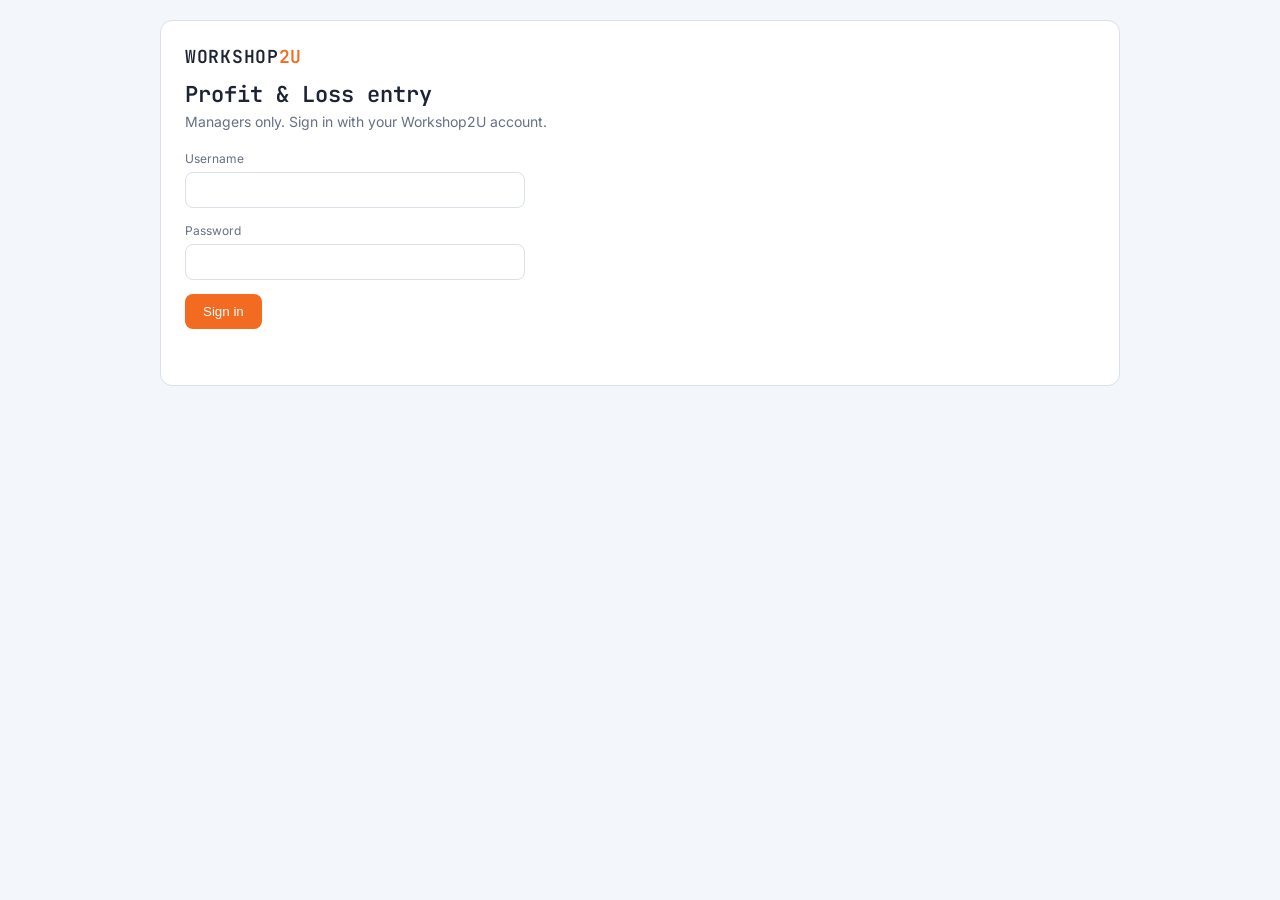
<file: finance_form-4.html>
<!DOCTYPE html>
<html lang="en">
<head>
<meta charset="utf-8">
<meta name="viewport" content="width=device-width,initial-scale=1">
<title>Workshop2U | Profit &amp; Loss entry</title>
<link rel="preconnect" href="https://fonts.googleapis.com">
<link href="https://fonts.googleapis.com/css2?family=Inter:wght@400;500;600&family=JetBrains+Mono:wght@600&display=swap" rel="stylesheet">
<style>
:root{--ink:#1c2433;--mute:#667085;--line:#d9e0ea;--accent:#f26b21;--g:#2fb67c;--r:#e5484d}
*{box-sizing:border-box}[hidden]{display:none!important}
body{margin:0;font:14px/1.5 'Inter',system-ui,sans-serif;color:var(--ink);background:#f3f6fa;padding:20px}
.card{max-width:960px;margin:auto;background:#fff;border:1px solid var(--line);border-radius:12px;padding:24px}
.logo{font:600 18px 'JetBrains Mono',monospace;letter-spacing:.04em}.logo span{color:var(--accent)}
h1{font:600 22px 'JetBrains Mono',monospace;margin:12px 0 2px}
p{color:var(--mute);margin:0 0 18px}
form{display:grid;grid-template-columns:repeat(4,1fr);gap:14px}
#loginForm{grid-template-columns:1fr;max-width:340px}
label{display:grid;gap:4px;font-size:12px;color:var(--mute)}
.full{grid-column:1/-1}
input,select,textarea{font:inherit;color:var(--ink);padding:8px 10px;border:1px solid var(--line);border-radius:8px;min-width:0;background:#fff}
:focus-visible{outline:2px solid #3b82f6;outline-offset:2px}
button{padding:10px 18px;border:0;border-radius:8px;background:var(--accent);color:#fff;font:600 14px inherit;cursor:pointer}
button:disabled{opacity:.6;cursor:wait}
a{color:#2f80c0}
#msg,#err{margin-top:12px;font-weight:500;min-height:1.4em}
#msg.ok{color:var(--g)}#msg.bad,#err{color:var(--r)}
@media(max-width:800px){form{grid-template-columns:1fr 1fr}}
@media(max-width:480px){form{grid-template-columns:1fr}body{padding:10px}.card{padding:16px}}
</style>
</head>
<body>
<div class="card">
  <b class="logo">WORKSHOP<span>2U</span></b>
  <h1>Profit &amp; Loss entry</h1>

  <section id="loginBox">
    <p>Managers only. Sign in with your Workshop2U account.</p>
    <form id="loginForm">
      <label>Username<input id="u" autocomplete="username" required></label>
      <label>Password<input id="p" type="password" autocomplete="current-password" required></label>
      <div><button id="loginBtn">Sign in</button><div id="err" role="alert"></div></div>
    </form>
  </section>

  <section id="entry" hidden>
    <p>Signed in as <b id="who"></b> &middot; <a href="#" id="out">Sign out</a></p>
    <form id="finForm"></form>
    <div id="msg" role="status"></div>
  </section>
</div>
<script src="config.js"></script>
<script src="finform.js"></script>
<script>
let token = null;
const call = async (action, extra) => {
  if (CONFIG.API_URL.startsWith('PASTE')) throw new Error('API_URL is not set in config.js.');
  const res = await fetch(CONFIG.API_URL, { method: 'POST', body: JSON.stringify({ action, token, ...extra }) });
  const j = await res.json(); if (!j.ok) throw new Error(j.error); return j;
};
const $ = s => document.querySelector(s);
const footer = '<button id="saveBtn">Submit to Finance sheet</button>';

$('#loginForm').onsubmit = async e => {
  e.preventDefault(); $('#err').textContent = ''; $('#loginBtn').disabled = true;
  try {
    const j = await call('login', { user: $('#u').value.trim(), pass: $('#p').value });
    token = j.token;
    if (!['manager', 'webmaster'].includes(j.role)) { await call('logout').catch(() => {}); token = null; throw new Error('Only Managers and Webmasters can submit finance data.'); }
    $('#who').textContent = j.user + ' (' + j.role + ')'; $('#p').value = '';
    buildFinForm($('#finForm'), footer);
    $('#loginBox').hidden = true; $('#entry').hidden = false;
  } catch (err) { $('#err').textContent = err.message; }
  $('#loginBtn').disabled = false;
};
$('#out').onclick = async e => { e.preventDefault(); try { await call('logout'); } catch (x) {} token = null; $('#entry').hidden = true; $('#loginBox').hidden = false; $('#msg').textContent = ''; };
$('#finForm').onsubmit = async e => {
  e.preventDefault();
  const b = $('#saveBtn'), m = $('#msg'); b.disabled = true; b.textContent = 'Submitting...'; m.className = ''; m.textContent = '';
  try { await call('finAdd', { row: finPayload(e.target) }); m.className = 'ok'; m.textContent = 'Submitted. The Profit & Loss dashboard and the Finance sheet are updated.'; e.target.reset(); }
  catch (err) { m.className = 'bad'; m.textContent = 'Could not submit: ' + err.message; if (/expired/i.test(err.message)) { $('#entry').hidden = true; $('#loginBox').hidden = false; } }
  b.disabled = false; b.textContent = 'Submit to Finance sheet';
};
</script>
</body>
</html>
</file>
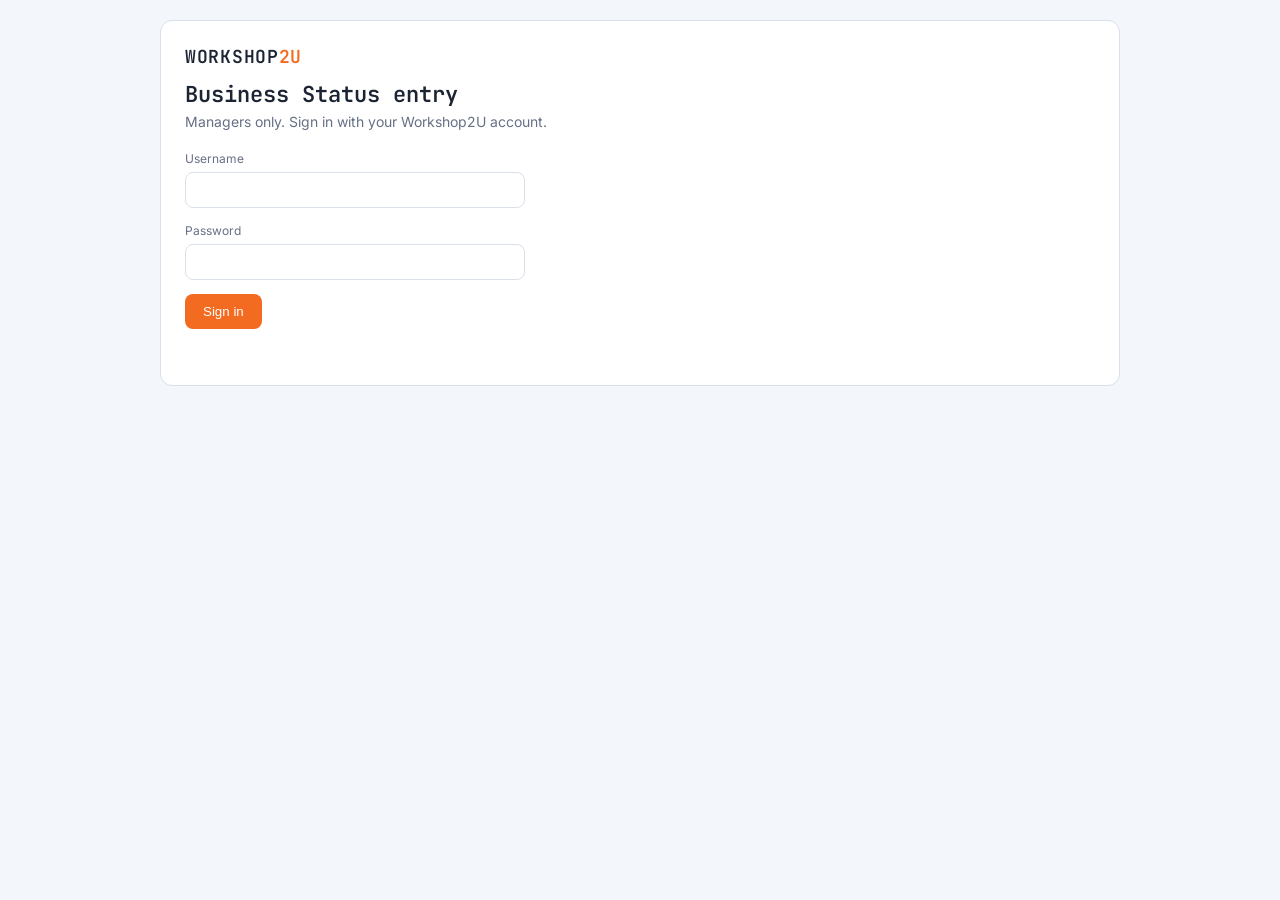
<file: finance_form.html>
<!DOCTYPE html>
<html lang="en">
<head>
<meta charset="utf-8">
<meta name="viewport" content="width=device-width,initial-scale=1">
<title>Workshop2U | Business Status entry</title>
<link rel="preconnect" href="https://fonts.googleapis.com">
<link href="https://fonts.googleapis.com/css2?family=Inter:wght@400;500;600&family=JetBrains+Mono:wght@600&display=swap" rel="stylesheet">
<style>
:root{--ink:#1c2433;--mute:#667085;--line:#d9e0ea;--accent:#f26b21;--g:#2fb67c;--r:#e5484d}
*{box-sizing:border-box}[hidden]{display:none!important}
body{margin:0;font:14px/1.5 'Inter',system-ui,sans-serif;color:var(--ink);background:#f3f6fa;padding:20px}
.card{max-width:960px;margin:auto;background:#fff;border:1px solid var(--line);border-radius:12px;padding:24px}
.logo{font:600 18px 'JetBrains Mono',monospace;letter-spacing:.04em}.logo span{color:var(--accent)}
h1{font:600 22px 'JetBrains Mono',monospace;margin:12px 0 2px}
p{color:var(--mute);margin:0 0 18px}
form{display:grid;grid-template-columns:repeat(4,1fr);gap:14px}
#loginForm{grid-template-columns:1fr;max-width:340px}
label{display:grid;gap:4px;font-size:12px;color:var(--mute)}
.full{grid-column:1/-1}
input,select,textarea{font:inherit;color:var(--ink);padding:8px 10px;border:1px solid var(--line);border-radius:8px;min-width:0;background:#fff}
:focus-visible{outline:2px solid #3b82f6;outline-offset:2px}
button{padding:10px 18px;border:0;border-radius:8px;background:var(--accent);color:#fff;font:600 14px inherit;cursor:pointer}
button:disabled{opacity:.6;cursor:wait}
a{color:#2f80c0}
#msg,#err{margin-top:12px;font-weight:500;min-height:1.4em}
#msg.ok{color:var(--g)}#msg.bad,#err{color:var(--r)}
@media(max-width:800px){form{grid-template-columns:1fr 1fr}}
@media(max-width:480px){form{grid-template-columns:1fr}body{padding:10px}.card{padding:16px}}
</style>
</head>
<body>
<div class="card">
  <b class="logo">WORKSHOP<span>2U</span></b>
  <h1>Business Status entry</h1>

  <section id="loginBox">
    <p>Managers only. Sign in with your Workshop2U account.</p>
    <form id="loginForm">
      <label>Username<input id="u" autocomplete="username" required></label>
      <label>Password<input id="p" type="password" autocomplete="current-password" required></label>
      <div><button id="loginBtn">Sign in</button><div id="err" role="alert"></div></div>
    </form>
  </section>

  <section id="entry" hidden>
    <p>Signed in as <b id="who"></b> &middot; <a href="#" id="out">Sign out</a></p>
    <form id="finForm"></form>
    <div id="msg" role="status"></div>
  </section>
</div>
<script src="config.js"></script>
<script src="finform.js"></script>
<script>
let token = null;
const call = async (action, extra) => {
  if (CONFIG.API_URL.startsWith('PASTE')) throw new Error('API_URL is not set in config.js.');
  const res = await fetch(CONFIG.API_URL, { method: 'POST', body: JSON.stringify({ action, token, ...extra }) });
  const j = await res.json(); if (!j.ok) throw new Error(j.error); return j;
};
const $ = s => document.querySelector(s);
const footer = '<button id="saveBtn">Submit to Finance sheet</button>';

$('#loginForm').onsubmit = async e => {
  e.preventDefault(); $('#err').textContent = ''; $('#loginBtn').disabled = true;
  try {
    const j = await call('login', { user: $('#u').value.trim(), pass: $('#p').value });
    token = j.token;
    if (!['manager', 'webmaster'].includes(j.role)) { await call('logout').catch(() => {}); token = null; throw new Error('Only Managers and Webmasters can submit finance data.'); }
    $('#who').textContent = j.user + ' (' + j.role + ')'; $('#p').value = '';
    buildFinForm($('#finForm'), footer);
    $('#loginBox').hidden = true; $('#entry').hidden = false;
  } catch (err) { $('#err').textContent = err.message; }
  $('#loginBtn').disabled = false;
};
$('#out').onclick = async e => { e.preventDefault(); try { await call('logout'); } catch (x) {} token = null; $('#entry').hidden = true; $('#loginBox').hidden = false; $('#msg').textContent = ''; };
$('#finForm').onsubmit = async e => {
  e.preventDefault();
  const b = $('#saveBtn'), m = $('#msg'); b.disabled = true; b.textContent = 'Submitting...'; m.className = ''; m.textContent = '';
  try { await call('finAdd', { row: finPayload(e.target) }); m.className = 'ok'; m.textContent = 'Submitted. The Business Status dashboard and the Finance sheet are updated.'; e.target.reset(); }
  catch (err) { m.className = 'bad'; m.textContent = 'Could not submit: ' + err.message; if (/expired/i.test(err.message)) { $('#entry').hidden = true; $('#loginBox').hidden = false; } }
  b.disabled = false; b.textContent = 'Submit to Finance sheet';
};
</script>
</body>
</html>
</file>
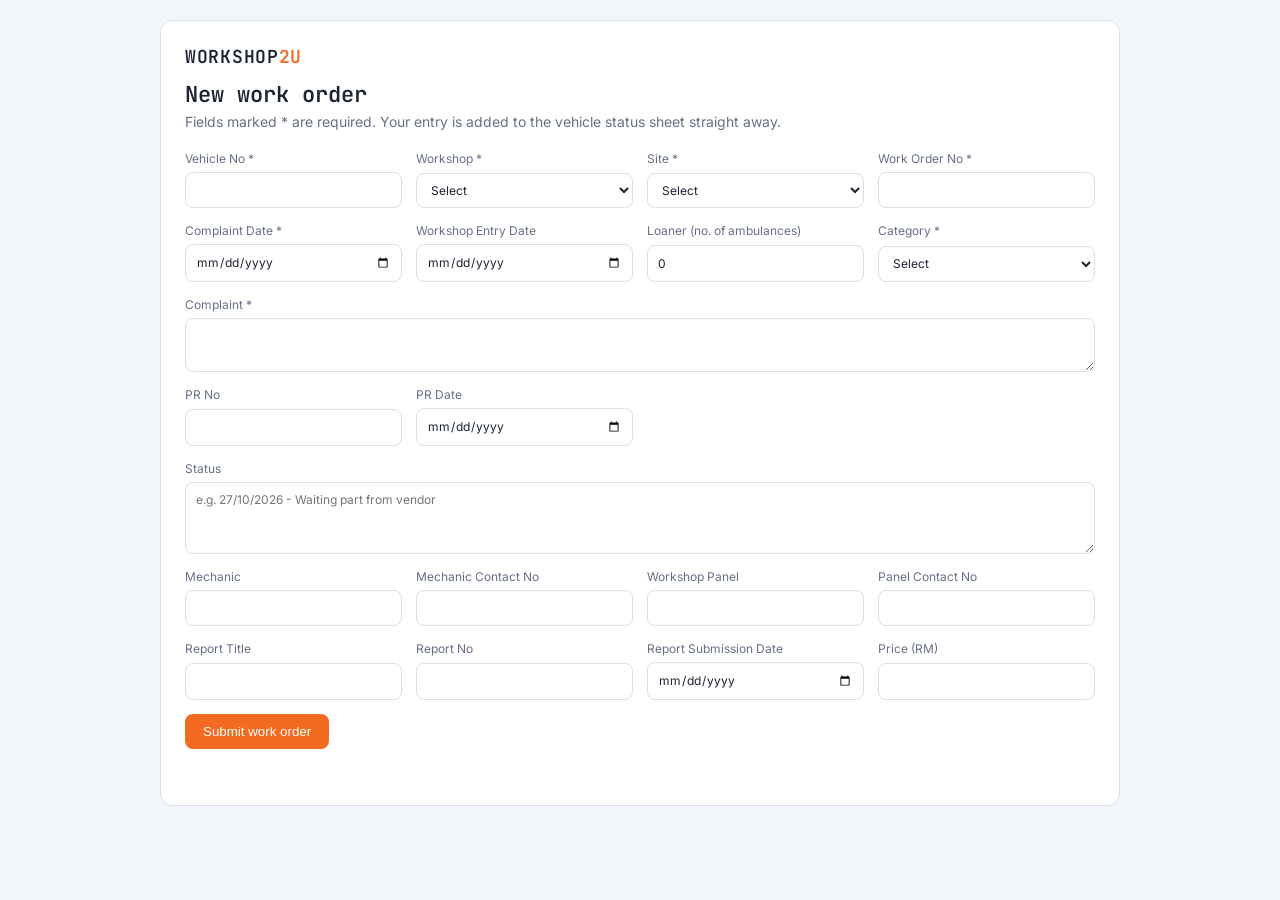
<file: form-5.html>
<!DOCTYPE html>
<html lang="en">
<head>
<meta charset="utf-8">
<meta name="viewport" content="width=device-width,initial-scale=1">
<title>Workshop2U | New work order</title>
<link rel="preconnect" href="https://fonts.googleapis.com">
<link href="https://fonts.googleapis.com/css2?family=Inter:wght@400;500;600&family=JetBrains+Mono:wght@600&display=swap" rel="stylesheet">
<style>
:root{--ink:#1c2433;--mute:#667085;--line:#d9e0ea;--accent:#f26b21;--g:#2fb67c;--r:#e5484d}
*{box-sizing:border-box}
body{margin:0;font:14px/1.5 'Inter',system-ui,sans-serif;color:var(--ink);background:#f3f6fa;padding:20px}
.card{max-width:960px;margin:auto;background:#fff;border:1px solid var(--line);border-radius:12px;padding:24px}
.logo{font:600 18px 'JetBrains Mono',monospace;letter-spacing:.04em}.logo span{color:var(--accent)}
h1{font:600 22px 'JetBrains Mono',monospace;margin:12px 0 2px}
p{color:var(--mute);margin:0 0 18px}
form{display:grid;grid-template-columns:repeat(4,1fr);gap:14px}
label{display:grid;gap:4px;font-size:12px;color:var(--mute)}
.full{grid-column:1/-1}
input,select,textarea{font:inherit;color:var(--ink);padding:8px 10px;border:1px solid var(--line);border-radius:8px;min-width:0;background:#fff}
:focus-visible{outline:2px solid #3b82f6;outline-offset:2px}
button{padding:10px 18px;border:0;border-radius:8px;background:var(--accent);color:#fff;font:600 14px inherit;cursor:pointer}
button:disabled{opacity:.6;cursor:wait}
.hp{position:absolute;left:-9999px}
#msg{margin-top:12px;font-weight:500;min-height:1.4em}
#msg.ok{color:var(--g)}#msg.bad{color:var(--r)}
@media(max-width:800px){form{grid-template-columns:1fr 1fr}}
@media(max-width:480px){form{grid-template-columns:1fr}body{padding:10px}.card{padding:16px}}
</style>
</head>
<body>
<div class="card">
  <b class="logo">WORKSHOP<span>2U</span></b>
  <h1>New work order</h1>
  <p>Fields marked * are required. Your entry is added to the vehicle status sheet straight away.</p>
  <form id="woForm">
    <label class="hp" aria-hidden="true">Website<input name="website" tabindex="-1" autocomplete="off"></label>
    <label>Vehicle No *<input name="veh" required></label>
    <label>Workshop *<select name="ws" required><option value="">Select</option><option>WR1</option><option>WR2</option><option>WR3</option></select></label>
    <label>Site *<select name="site" required></select></label>
    <label>Work Order No *<input name="wo" required></label>
    <label>Complaint Date *<input name="cdate" type="date" required></label>
    <label>Workshop Entry Date<input name="edate" type="date"></label>
    <label>Loaner (no. of ambulances)<input name="loan" type="number" min="0" value="0"></label>
    <label>Category *<select name="cat" id="catSel" required></select></label>
    <label class="full">Complaint *<textarea name="complaint" rows="2" required></textarea></label>
    <label>PR No<input name="prNo"></label>
    <label>PR Date<input name="prDate" type="date"></label>
    <label class="full">Status<textarea name="status" rows="3" placeholder="e.g. 27/10/2026 - Waiting part from vendor"></textarea></label>
    <label>Mechanic<input name="mech"></label>
    <label>Mechanic Contact No<input name="mechTel" type="tel"></label>
    <label>Workshop Panel<input name="panel"></label>
    <label>Panel Contact No<input name="panelTel" type="tel"></label>
    <label>Report Title<input name="rTitle"></label>
    <label>Report No<input name="rNo"></label>
    <label>Report Submission Date<input name="rDate" type="date"></label>
    <label>Price (RM)<input name="price" type="number" step="0.01" min="0"></label>
    <div class="full"><button id="saveBtn">Submit work order</button><div id="msg" role="status"></div></div>
  </form>
</div>
<script src="config.js"></script>
<script>
/* API_URL, FORM_KEY and the site list come from config.js (keep it in the same folder). */
const API_URL = CONFIG.API_URL, FORM_KEY = CONFIG.FORM_KEY;
document.querySelector('[name=site]').innerHTML = '<option value="">Select</option>' + CONFIG.SITES.map(s => `<option>${s}</option>`).join('');
const CATS = ['Engine','Aircond System','Transmission System','Steering System','Door','Wiring','Wheel System','Tyre','Exhaust System','Electronic System','Radio','PPM','Gearbox','Clutch','Immobiliser','Others','Multiple Issues'];
document.getElementById('catSel').innerHTML = '<option value="">Select</option>' + CATS.map(c => `<option>${c}</option>`).join('');
document.getElementById('woForm').onsubmit = async e => {
  e.preventDefault();
  const b = document.getElementById('saveBtn'), m = document.getElementById('msg');
  b.disabled = true; b.textContent = 'Submitting...'; m.className = ''; m.textContent = '';
  try {
    if (API_URL.startsWith('PASTE')) throw new Error('API_URL is not set in form.html.');
    const res = await fetch(API_URL, { method: 'POST', body: JSON.stringify({ action: 'submit', formKey: FORM_KEY, row: Object.fromEntries(new FormData(e.target)) }) });
    const j = await res.json();
    if (!j.ok) throw new Error(j.error);
    m.className = 'ok'; m.textContent = 'Submitted. The work order has been added to the sheet.'; e.target.reset();
  } catch (err) { m.className = 'bad'; m.textContent = 'Could not submit: ' + err.message; }
  b.disabled = false; b.textContent = 'Submit work order';
};
</script>
</body>
</html>
</file>
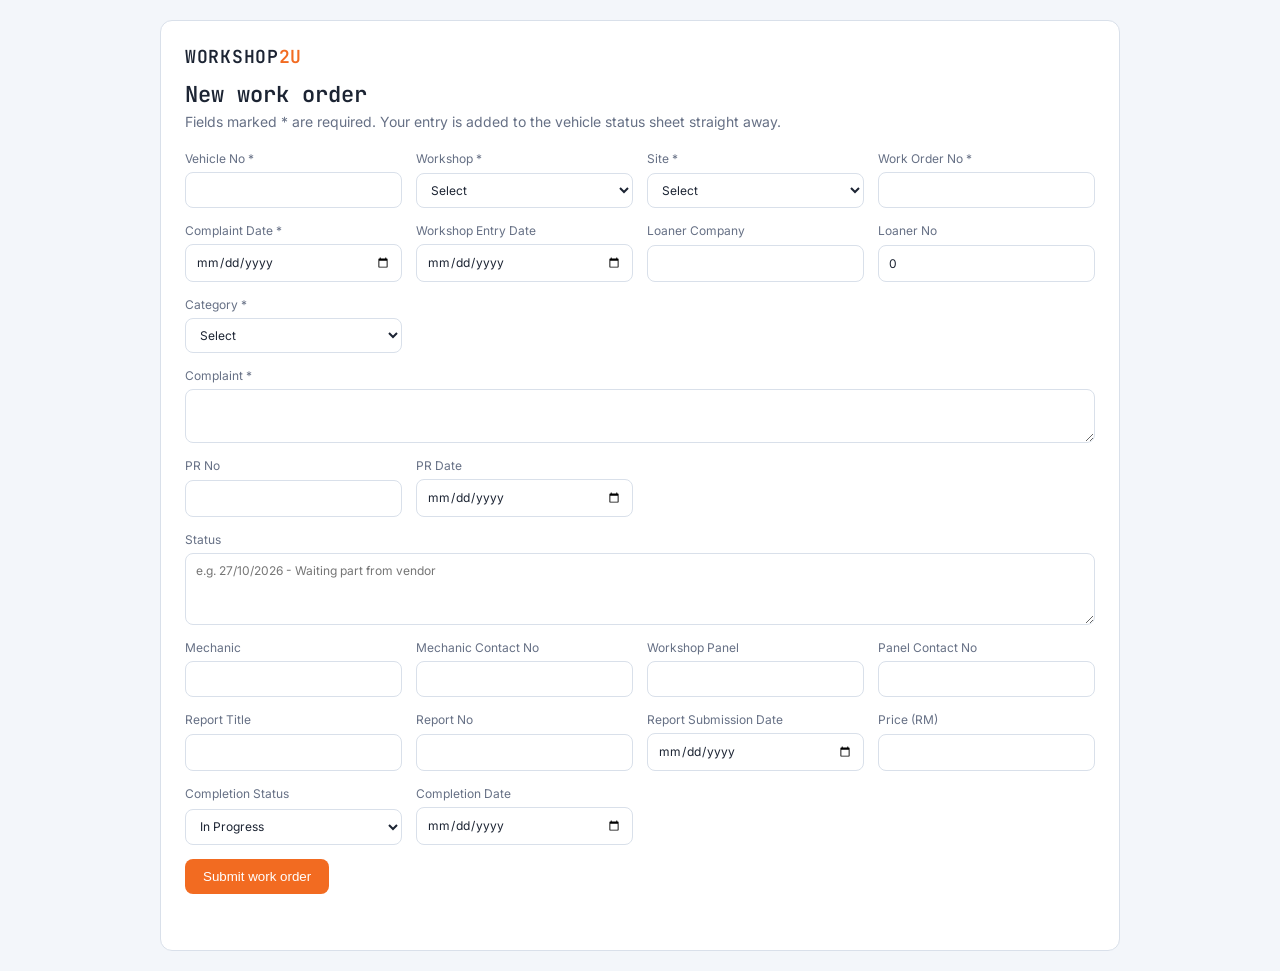
<file: form-8.html>
<!DOCTYPE html>
<html lang="en">
<head>
<meta charset="utf-8">
<meta name="viewport" content="width=device-width,initial-scale=1">
<title>Workshop2U | New work order</title>
<link rel="preconnect" href="https://fonts.googleapis.com">
<link href="https://fonts.googleapis.com/css2?family=Inter:wght@400;500;600&family=JetBrains+Mono:wght@600&display=swap" rel="stylesheet">
<style>
:root{--ink:#1c2433;--mute:#667085;--line:#d9e0ea;--accent:#f26b21;--g:#2fb67c;--r:#e5484d}
*{box-sizing:border-box}
body{margin:0;font:14px/1.5 'Inter',system-ui,sans-serif;color:var(--ink);background:#f3f6fa;padding:20px}
.card{max-width:960px;margin:auto;background:#fff;border:1px solid var(--line);border-radius:12px;padding:24px}
.logo{font:600 18px 'JetBrains Mono',monospace;letter-spacing:.04em}.logo span{color:var(--accent)}
h1{font:600 22px 'JetBrains Mono',monospace;margin:12px 0 2px}
p{color:var(--mute);margin:0 0 18px}
form{display:grid;grid-template-columns:repeat(4,1fr);gap:14px}
label{display:grid;gap:4px;font-size:12px;color:var(--mute)}
.full{grid-column:1/-1}
input,select,textarea{font:inherit;color:var(--ink);padding:8px 10px;border:1px solid var(--line);border-radius:8px;min-width:0;background:#fff}
:focus-visible{outline:2px solid #3b82f6;outline-offset:2px}
button{padding:10px 18px;border:0;border-radius:8px;background:var(--accent);color:#fff;font:600 14px inherit;cursor:pointer}
button:disabled{opacity:.6;cursor:wait}
.hp{position:absolute;left:-9999px}
#msg{margin-top:12px;font-weight:500;min-height:1.4em}
#msg.ok{color:var(--g)}#msg.bad{color:var(--r)}
@media(max-width:800px){form{grid-template-columns:1fr 1fr}}
@media(max-width:480px){form{grid-template-columns:1fr}body{padding:10px}.card{padding:16px}}
</style>
</head>
<body>
<div class="card">
  <b class="logo">WORKSHOP<span>2U</span></b>
  <h1>New work order</h1>
  <p>Fields marked * are required. Your entry is added to the vehicle status sheet straight away.</p>
  <form id="woForm">
    <label class="hp" aria-hidden="true">Website<input name="website" tabindex="-1" autocomplete="off"></label>
    <label>Vehicle No *<input name="veh" required></label>
    <label>Workshop *<select name="ws" required><option value="">Select</option><option>WR1</option><option>WR2</option><option>WR3</option></select></label>
    <label>Site *<select name="site" required></select></label>
    <label>Work Order No *<input name="wo" required></label>
    <label>Complaint Date *<input name="cdate" type="date" required></label>
    <label>Workshop Entry Date<input name="edate" type="date"></label>
    <label>Loaner Company<input name="loanCo"></label>
    <label>Loaner No<input name="loan" type="number" min="0" value="0"></label>
    <label>Category *<select name="cat" id="catSel" required></select></label>
    <label class="full">Complaint *<textarea name="complaint" rows="2" required></textarea></label>
    <label>PR No<input name="prNo"></label>
    <label>PR Date<input name="prDate" type="date"></label>
    <label class="full">Status<textarea name="status" rows="3" placeholder="e.g. 27/10/2026 - Waiting part from vendor"></textarea></label>
    <label>Mechanic<input name="mech"></label>
    <label>Mechanic Contact No<input name="mechTel" type="tel"></label>
    <label>Workshop Panel<input name="panel"></label>
    <label>Panel Contact No<input name="panelTel" type="tel"></label>
    <label>Report Title<input name="rTitle"></label>
    <label>Report No<input name="rNo"></label>
    <label>Report Submission Date<input name="rDate" type="date"></label>
    <label>Price (RM)<input name="price" type="number" step="0.01" min="0"></label>
    <label>Completion Status<select name="done"><option>In Progress</option><option>Completed</option></select></label>
    <label>Completion Date<input name="doneDate" type="date"></label>
    <div class="full"><button id="saveBtn">Submit work order</button><div id="msg" role="status"></div></div>
  </form>
</div>
<script src="config.js"></script>
<script>
/* API_URL, FORM_KEY and the site list come from config.js (keep it in the same folder). */
const API_URL = CONFIG.API_URL, FORM_KEY = CONFIG.FORM_KEY;
document.querySelector('[name=site]').innerHTML = '<option value="">Select</option>' + [...new Set(CONFIG.SITES.map(x => ({ MLK: 'MKA', HTJ: 'SBN' }[x] || x)))].sort().map(x => `<option>${x}</option>`).join('');
const CATS = ['Engine','Aircond System','Transmission System','Steering System','Door','Wiring','Wheel System','Tyre','Exhaust System','Electronic System','Radio','PPM','Gearbox','Clutch','Immobiliser','Others','Multiple Issues'];
document.getElementById('catSel').innerHTML = '<option value="">Select</option>' + CATS.map(c => `<option>${c}</option>`).join('');
document.getElementById('woForm').onsubmit = async e => {
  e.preventDefault();
  const b = document.getElementById('saveBtn'), m = document.getElementById('msg');
  b.disabled = true; b.textContent = 'Submitting...'; m.className = ''; m.textContent = '';
  try {
    if (API_URL.startsWith('PASTE')) throw new Error('API_URL is not set in form.html.');
    const res = await fetch(API_URL, { method: 'POST', body: JSON.stringify({ action: 'submit', formKey: FORM_KEY, row: Object.fromEntries(new FormData(e.target)) }) });
    const j = await res.json();
    if (!j.ok) throw new Error(j.error);
    m.className = 'ok'; m.textContent = 'Submitted. The work order has been added to the sheet.'; e.target.reset();
  } catch (err) { m.className = 'bad'; m.textContent = 'Could not submit: ' + err.message; }
  b.disabled = false; b.textContent = 'Submit work order';
};
</script>
</body>
</html>
</file>
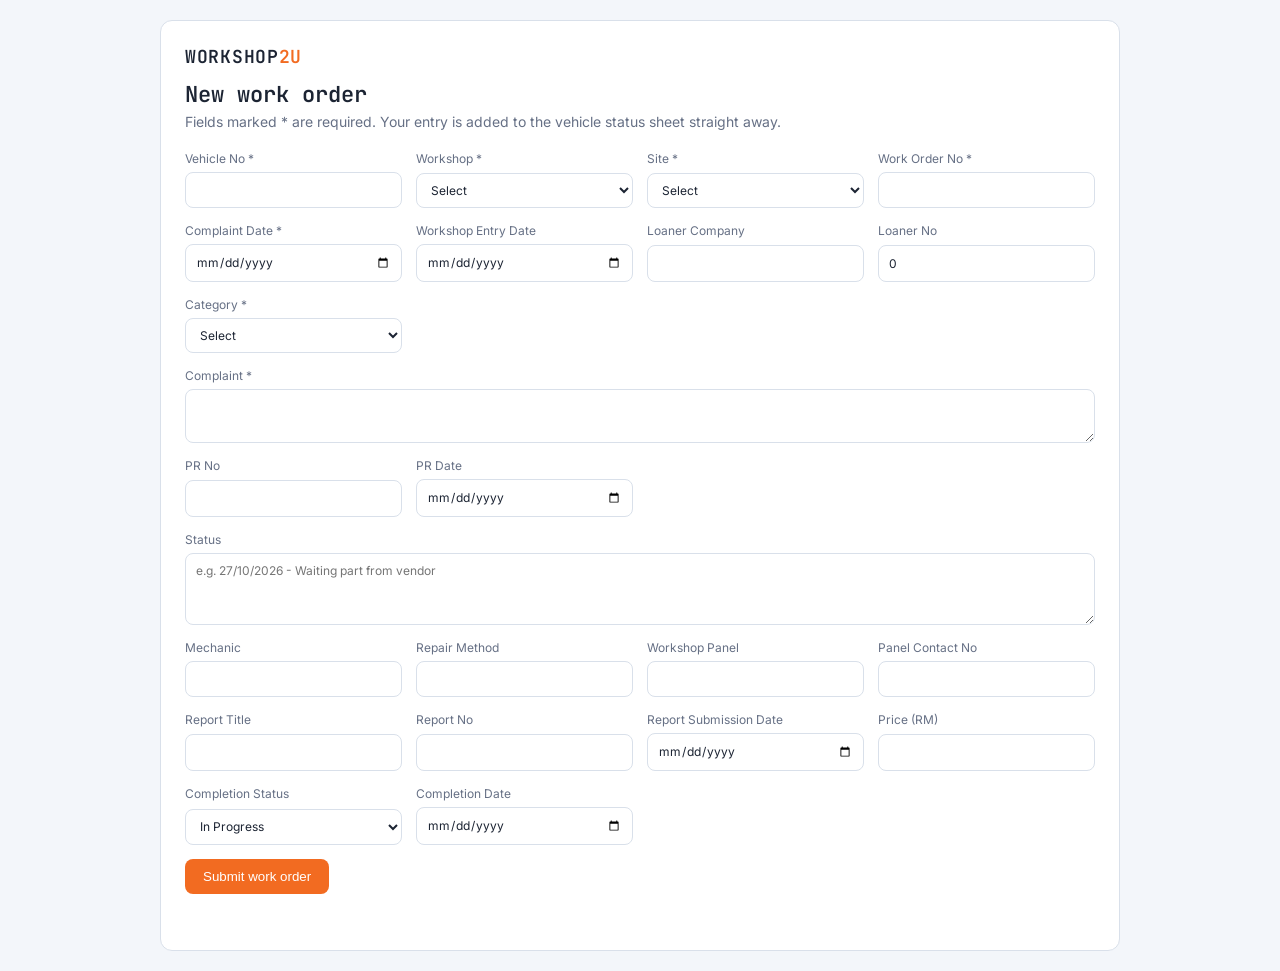
<file: form-9.html>
<!DOCTYPE html>
<html lang="en">
<head>
<meta charset="utf-8">
<meta name="viewport" content="width=device-width,initial-scale=1">
<title>Workshop2U | New work order</title>
<link rel="preconnect" href="https://fonts.googleapis.com">
<link href="https://fonts.googleapis.com/css2?family=Inter:wght@400;500;600&family=JetBrains+Mono:wght@600&display=swap" rel="stylesheet">
<style>
:root{--ink:#1c2433;--mute:#667085;--line:#d9e0ea;--accent:#f26b21;--g:#2fb67c;--r:#e5484d}
*{box-sizing:border-box}
body{margin:0;font:14px/1.5 'Inter',system-ui,sans-serif;color:var(--ink);background:#f3f6fa;padding:20px}
.card{max-width:960px;margin:auto;background:#fff;border:1px solid var(--line);border-radius:12px;padding:24px}
.logo{font:600 18px 'JetBrains Mono',monospace;letter-spacing:.04em}.logo span{color:var(--accent)}
h1{font:600 22px 'JetBrains Mono',monospace;margin:12px 0 2px}
p{color:var(--mute);margin:0 0 18px}
form{display:grid;grid-template-columns:repeat(4,1fr);gap:14px}
label{display:grid;gap:4px;font-size:12px;color:var(--mute)}
.full{grid-column:1/-1}
input,select,textarea{font:inherit;color:var(--ink);padding:8px 10px;border:1px solid var(--line);border-radius:8px;min-width:0;background:#fff}
:focus-visible{outline:2px solid #3b82f6;outline-offset:2px}
button{padding:10px 18px;border:0;border-radius:8px;background:var(--accent);color:#fff;font:600 14px inherit;cursor:pointer}
button:disabled{opacity:.6;cursor:wait}
.hp{position:absolute;left:-9999px}
#msg{margin-top:12px;font-weight:500;min-height:1.4em}
#msg.ok{color:var(--g)}#msg.bad{color:var(--r)}
@media(max-width:800px){form{grid-template-columns:1fr 1fr}}
@media(max-width:480px){form{grid-template-columns:1fr}body{padding:10px}.card{padding:16px}}
</style>
</head>
<body>
<div class="card">
  <b class="logo">WORKSHOP<span>2U</span></b>
  <h1>New work order</h1>
  <p>Fields marked * are required. Your entry is added to the vehicle status sheet straight away.</p>
  <form id="woForm">
    <label class="hp" aria-hidden="true">Website<input name="website" tabindex="-1" autocomplete="off"></label>
    <label>Vehicle No *<input name="veh" required></label>
    <label>Workshop *<select name="ws" required><option value="">Select</option><option>WR1</option><option>WR2</option><option>WR3</option></select></label>
    <label>Site *<select name="site" required></select></label>
    <label>Work Order No *<input name="wo" required></label>
    <label>Complaint Date *<input name="cdate" type="date" required></label>
    <label>Workshop Entry Date<input name="edate" type="date"></label>
    <label>Loaner Company<input name="loanCo"></label>
    <label>Loaner No<input name="loan" type="number" min="0" value="0"></label>
    <label>Category *<select name="cat" id="catSel" required></select></label>
    <label class="full">Complaint *<textarea name="complaint" rows="2" required></textarea></label>
    <label>PR No<input name="prNo"></label>
    <label>PR Date<input name="prDate" type="date"></label>
    <label class="full">Status<textarea name="status" rows="3" placeholder="e.g. 27/10/2026 - Waiting part from vendor"></textarea></label>
    <label>Mechanic<input name="mech"></label>
    <label>Repair Method<input name="repair"></label>
    <label>Workshop Panel<input name="panel"></label>
    <label>Panel Contact No<input name="panelTel" type="tel"></label>
    <label>Report Title<input name="rTitle"></label>
    <label>Report No<input name="rNo"></label>
    <label>Report Submission Date<input name="rDate" type="date"></label>
    <label>Price (RM)<input name="price" type="number" step="0.01" min="0"></label>
    <label>Completion Status<select name="done"><option>In Progress</option><option>Completed</option></select></label>
    <label>Completion Date<input name="doneDate" type="date"></label>
    <div class="full"><button id="saveBtn">Submit work order</button><div id="msg" role="status"></div></div>
  </form>
</div>
<script src="config.js"></script>
<script>
/* API_URL, FORM_KEY and the site list come from config.js (keep it in the same folder). */
const API_URL = CONFIG.API_URL, FORM_KEY = CONFIG.FORM_KEY;
document.querySelector('[name=site]').innerHTML = '<option value="">Select</option>' + [...new Set(CONFIG.SITES.map(x => ({ MLK: 'MKA', HTJ: 'SBN' }[x] || x)))].sort().map(x => `<option>${x}</option>`).join('');
const CATS = ['Engine','Aircond System','Transmission System','Steering System','Door','Wiring','Wheel System','Tyre','Exhaust System','Electronic System','Radio','PPM','Gearbox','Clutch','Immobiliser','Others','Multiple Issues'];
document.getElementById('catSel').innerHTML = '<option value="">Select</option>' + CATS.map(c => `<option>${c}</option>`).join('');
document.getElementById('woForm').onsubmit = async e => {
  e.preventDefault();
  const b = document.getElementById('saveBtn'), m = document.getElementById('msg');
  b.disabled = true; b.textContent = 'Submitting...'; m.className = ''; m.textContent = '';
  try {
    if (API_URL.startsWith('PASTE')) throw new Error('API_URL is not set in form.html.');
    const res = await fetch(API_URL, { method: 'POST', body: JSON.stringify({ action: 'submit', formKey: FORM_KEY, row: Object.fromEntries(new FormData(e.target)) }) });
    const j = await res.json();
    if (!j.ok) throw new Error(j.error);
    m.className = 'ok'; m.textContent = 'Submitted. The work order has been added to the sheet.'; e.target.reset();
  } catch (err) { m.className = 'bad'; m.textContent = 'Could not submit: ' + err.message; }
  b.disabled = false; b.textContent = 'Submit work order';
};
</script>
</body>
</html>
</file>
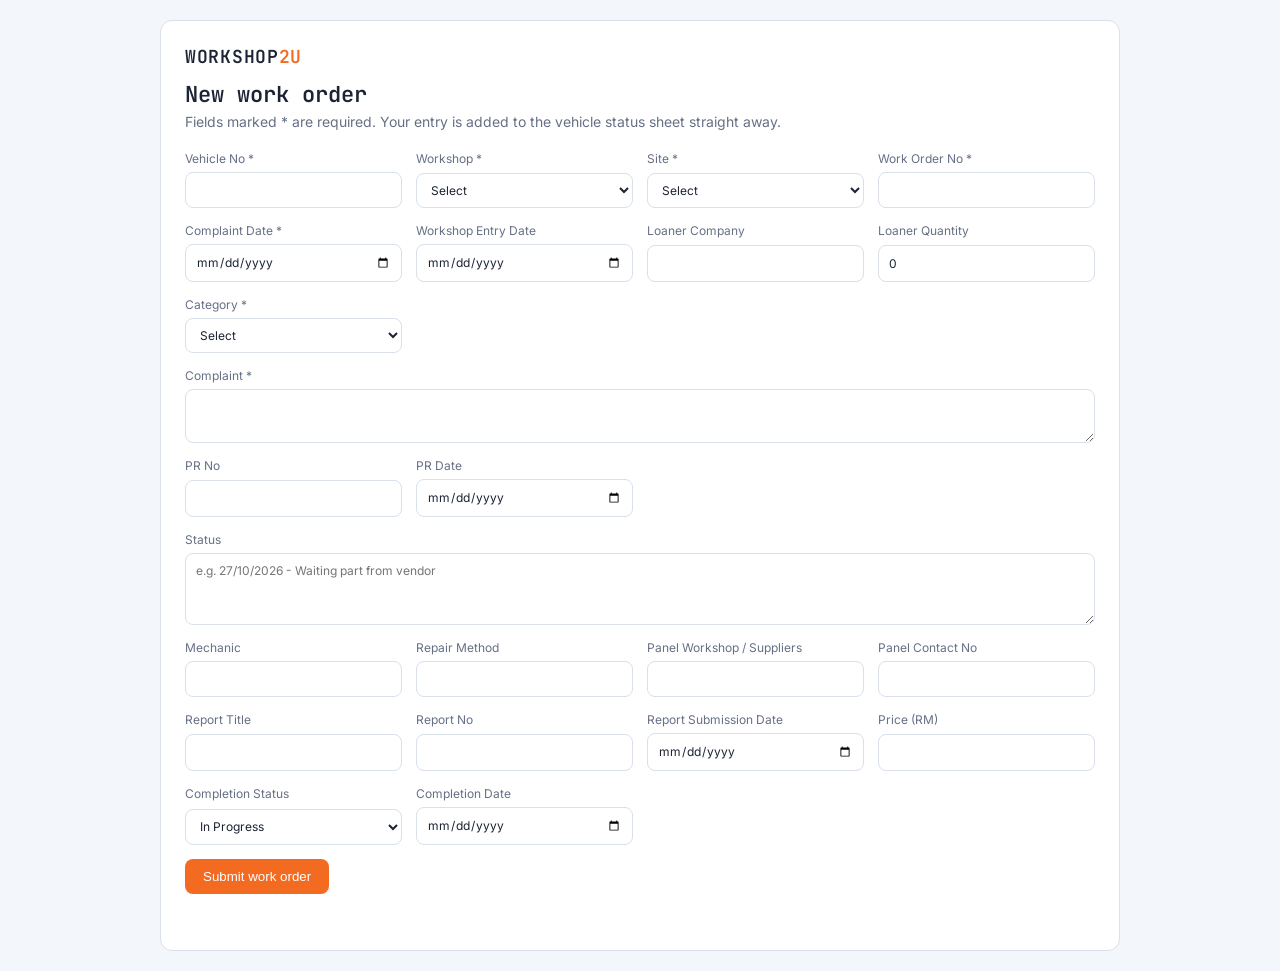
<file: form.html>
<!DOCTYPE html>
<html lang="en">
<head>
<meta charset="utf-8">
<meta name="viewport" content="width=device-width,initial-scale=1">
<title>Workshop2U | New work order</title>
<link rel="preconnect" href="https://fonts.googleapis.com">
<link href="https://fonts.googleapis.com/css2?family=Inter:wght@400;500;600&family=JetBrains+Mono:wght@600&display=swap" rel="stylesheet">
<style>
:root{--ink:#1c2433;--mute:#667085;--line:#d9e0ea;--accent:#f26b21;--g:#2fb67c;--r:#e5484d}
*{box-sizing:border-box}
body{margin:0;font:14px/1.5 'Inter',system-ui,sans-serif;color:var(--ink);background:#f3f6fa;padding:20px}
.card{max-width:960px;margin:auto;background:#fff;border:1px solid var(--line);border-radius:12px;padding:24px}
.logo{font:600 18px 'JetBrains Mono',monospace;letter-spacing:.04em}.logo span{color:var(--accent)}
h1{font:600 22px 'JetBrains Mono',monospace;margin:12px 0 2px}
p{color:var(--mute);margin:0 0 18px}
form{display:grid;grid-template-columns:repeat(4,1fr);gap:14px}
label{display:grid;gap:4px;font-size:12px;color:var(--mute)}
.full{grid-column:1/-1}
input,select,textarea{font:inherit;color:var(--ink);padding:8px 10px;border:1px solid var(--line);border-radius:8px;min-width:0;background:#fff}
:focus-visible{outline:2px solid #3b82f6;outline-offset:2px}
button{padding:10px 18px;border:0;border-radius:8px;background:var(--accent);color:#fff;font:600 14px inherit;cursor:pointer}
button:disabled{opacity:.6;cursor:wait}
.hp{position:absolute;left:-9999px}
#msg{margin-top:12px;font-weight:500;min-height:1.4em}
#msg.ok{color:var(--g)}#msg.bad{color:var(--r)}
@media(max-width:800px){form{grid-template-columns:1fr 1fr}}
@media(max-width:480px){form{grid-template-columns:1fr}body{padding:10px}.card{padding:16px}}
</style>
</head>
<body>
<div class="card">
  <b class="logo">WORKSHOP<span>2U</span></b>
  <h1>New work order</h1>
  <p>Fields marked * are required. Your entry is added to the vehicle status sheet straight away.</p>
  <form id="woForm">
    <label class="hp" aria-hidden="true">Website<input name="website" tabindex="-1" autocomplete="off"></label>
    <label>Vehicle No *<input name="veh" required></label>
    <label>Workshop *<select name="ws" required><option value="">Select</option><option>WR1</option><option>WR2</option><option>WR3</option></select></label>
    <label>Site *<select name="site" required></select></label>
    <label>Work Order No *<input name="wo" required></label>
    <label>Complaint Date *<input name="cdate" type="date" required></label>
    <label>Workshop Entry Date<input name="edate" type="date"></label>
    <label>Loaner Company<input name="loanCo"></label>
    <label>Loaner Quantity<input name="loan" type="number" min="0" value="0"></label>
    <label>Category *<select name="cat" id="catSel" required></select></label>
    <label class="full">Complaint *<textarea name="complaint" rows="2" required></textarea></label>
    <label>PR No<input name="prNo"></label>
    <label>PR Date<input name="prDate" type="date"></label>
    <label class="full">Status<textarea name="status" rows="3" placeholder="e.g. 27/10/2026 - Waiting part from vendor"></textarea></label>
    <label>Mechanic<input name="mech"></label>
    <label>Repair Method<input name="repair"></label>
    <label>Panel Workshop / Suppliers<input name="panel"></label>
    <label>Panel Contact No<input name="panelTel" type="tel"></label>
    <label>Report Title<input name="rTitle"></label>
    <label>Report No<input name="rNo"></label>
    <label>Report Submission Date<input name="rDate" type="date"></label>
    <label>Price (RM)<input name="price" type="number" step="0.01" min="0"></label>
    <label>Completion Status<select name="done"><option>In Progress</option><option>Completed</option></select></label>
    <label>Completion Date<input name="doneDate" type="date"></label>
    <div class="full"><button id="saveBtn">Submit work order</button><div id="msg" role="status"></div></div>
  </form>
</div>
<script src="config.js"></script>
<script>
/* API_URL, FORM_KEY and the site list come from config.js (keep it in the same folder). */
const API_URL = CONFIG.API_URL, FORM_KEY = CONFIG.FORM_KEY;
document.querySelector('[name=site]').innerHTML = '<option value="">Select</option>' + [...new Set(CONFIG.SITES.map(x => ({ MLK: 'MKA', HTJ: 'SBN' }[x] || x)))].sort().map(x => `<option>${x}</option>`).join('');
const CATS = ['Engine','Aircond System','Transmission System','Steering System','Door','Wiring','Wheel System','Tyre','Exhaust System','Electronic System','Radio','PPM','Gearbox','Clutch','Immobiliser','Others','Multiple Issues'];
document.getElementById('catSel').innerHTML = '<option value="">Select</option>' + CATS.map(c => `<option>${c}</option>`).join('');
document.getElementById('woForm').onsubmit = async e => {
  e.preventDefault();
  const b = document.getElementById('saveBtn'), m = document.getElementById('msg');
  b.disabled = true; b.textContent = 'Submitting...'; m.className = ''; m.textContent = '';
  try {
    if (API_URL.startsWith('PASTE')) throw new Error('API_URL is not set in form.html.');
    const res = await fetch(API_URL, { method: 'POST', body: JSON.stringify({ action: 'submit', formKey: FORM_KEY, row: Object.fromEntries(new FormData(e.target)) }) });
    const j = await res.json();
    if (!j.ok) throw new Error(j.error);
    m.className = 'ok'; m.textContent = 'Submitted. The work order has been added to the sheet.'; e.target.reset();
  } catch (err) { m.className = 'bad'; m.textContent = 'Could not submit: ' + err.message; }
  b.disabled = false; b.textContent = 'Submit work order';
};
</script>
</body>
</html>
</file>
